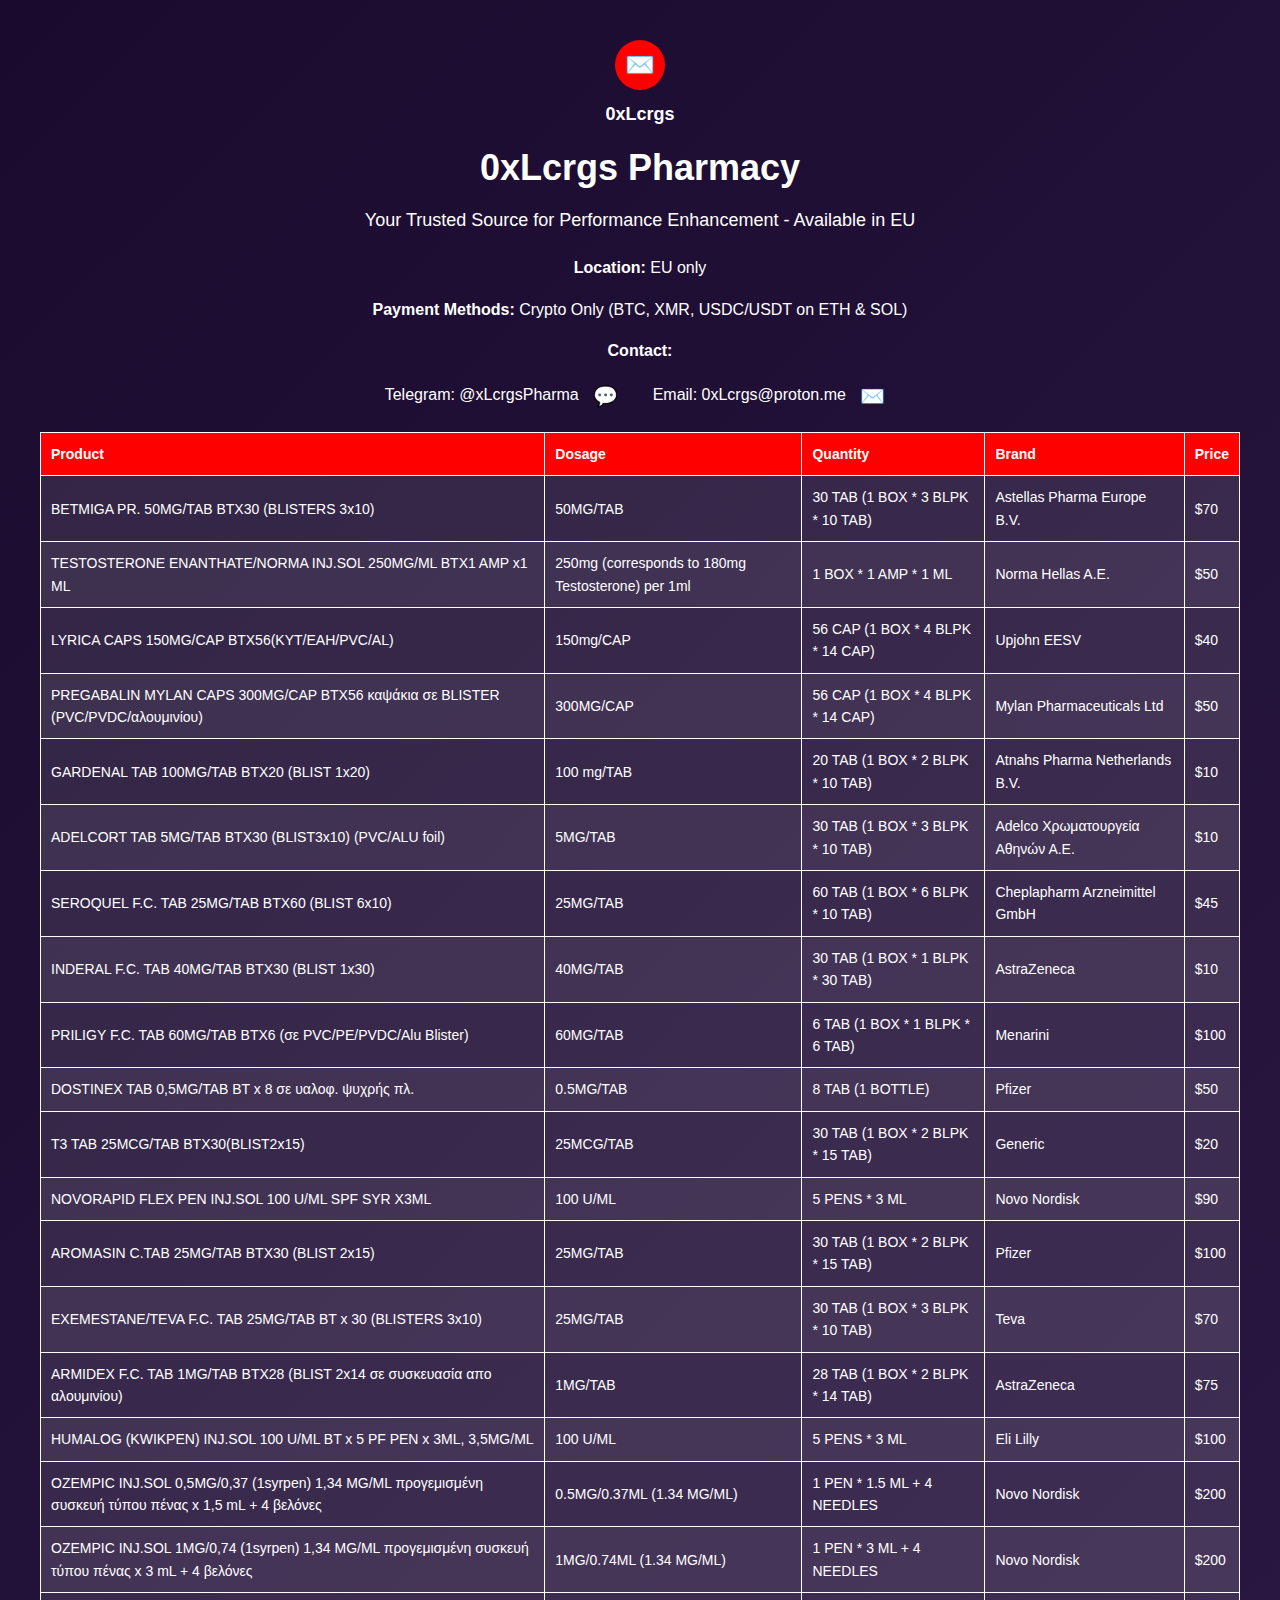
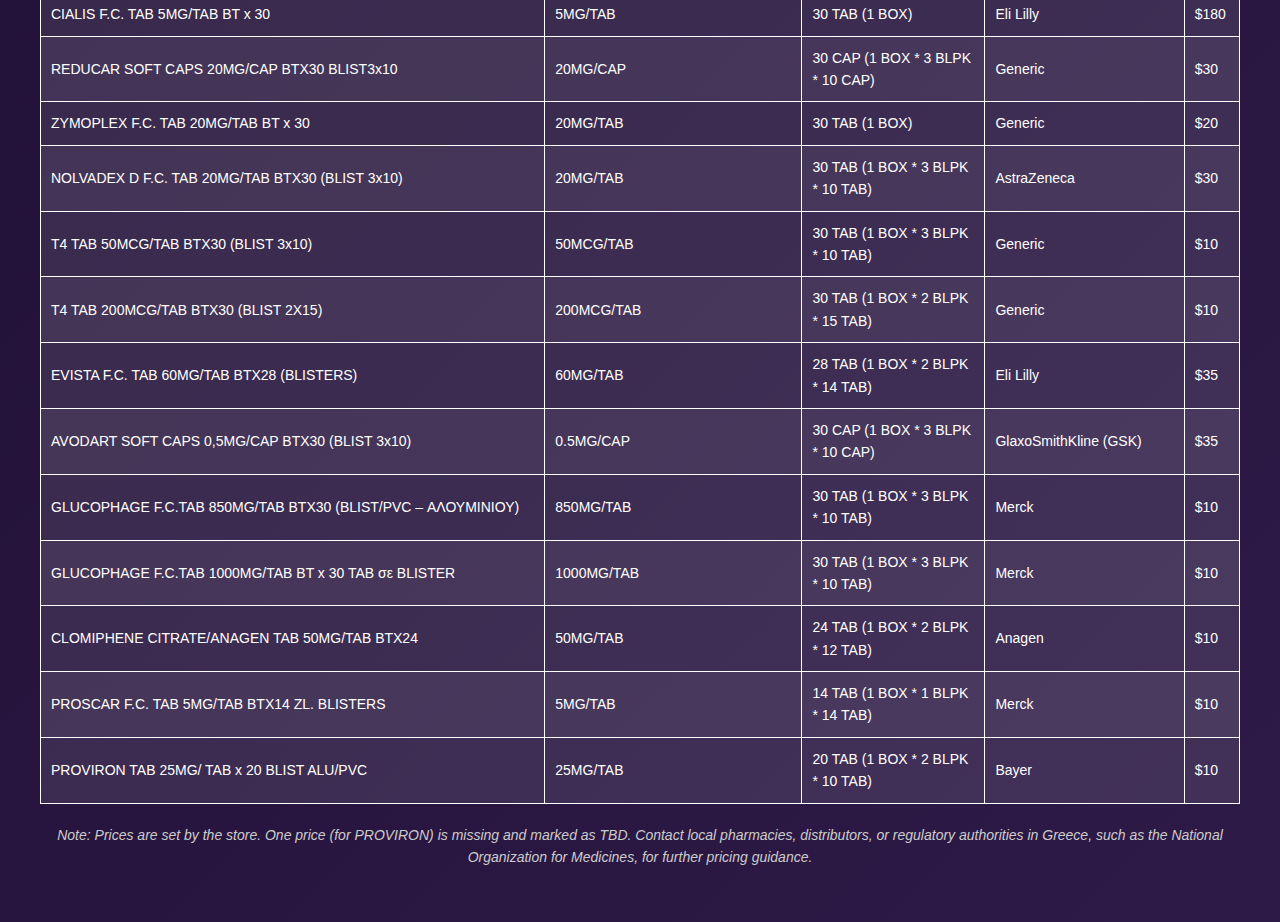
<file: public/prices.html>
<!DOCTYPE html>
<html lang="en">
<head>
    <meta charset="UTF-8">
    <meta name="viewport" content="width=device-width, initial-scale=1.0">
    <title>Store Price List</title>
    <style>
        body {
            font-family: 'Arial', sans-serif;
            margin: 0;
            padding: 40px;
            background: linear-gradient(135deg, #1a0b2e 0%, #2e1a47 100%);
            color: #ffffff;
            line-height: 1.6;
        }
        .container {
            max-width: 1200px;
            margin: 0 auto;
            text-align: center;
        }
        .logo {
            display: inline-flex;
            align-items: center;
            justify-content: center;
            width: 50px;
            height: 50px;
            background-color: #ff0000;
            border-radius: 50%;
            font-size: 24px;
            margin-bottom: 10px;
        }
        .logo::before {
            content: '✉️';
            font-size: 24px;
        }
        .logo-text {
            font-size: 18px;
            font-weight: bold;
            margin-bottom: 10px;
        }
        h1 {
            font-size: 36px;
            font-weight: bold;
            margin: 10px 0;
        }
        .subtitle {
            font-size: 18px;
            margin-bottom: 20px;
        }
        .contact-info {
            font-size: 16px;
            margin-bottom: 20px;
        }
        .contact-info span {
            display: inline-block;
            margin: 0 10px;
        }
        .contact-info .icon {
            font-size: 20px;
            vertical-align: middle;
        }
        table {
            width: 100%;
            border-collapse: collapse;
            margin-top: 20px;
            background-color: rgba(255, 255, 255, 0.1);
        }
        th, td {
            border: 1px solid #ffffff;
            padding: 10px;
            text-align: left;
            font-size: 14px;
        }
        th {
            background-color: #ff0000;
            color: #ffffff;
            font-weight: bold;
        }
        td {
            color: #ffffff;
        }
        tr:nth-child(even) {
            background-color: rgba(255, 255, 255, 0.05);
        }
        .note {
            margin-top: 20px;
            font-style: italic;
            font-size: 14px;
            color: #cccccc;
        }
        @media print {
            body {
                background: none;
                padding: 20px;
            }
            .container {
                max-width: 100%;
            }
            table {
                background-color: transparent;
            }
            th {
                background-color: #ff0000;
            }
            tr:nth-child(even) {
                background-color: #f9f9f9;
            }
            th, td {
                color: #000000;
                border: 1px solid #000000;
            }
            .note {
                color: #555555;
            }
        }
    </style>
</head>
<body>
    <div class="container">
        <div class="logo"></div>
        <div class="logo-text">0xLcrgs</div>
        <h1>0xLcrgs Pharmacy</h1>
        <div class="subtitle">Your Trusted Source for Performance Enhancement - Available in EU</div>
        <div class="contact-info">
            <p><strong>Location:</strong> EU only</p>
            <p><strong>Payment Methods:</strong> Crypto Only (BTC, XMR, USDC/USDT on ETH & SOL)</p>
            <p><strong>Contact:</strong></p>
            <span>Telegram: @xLcrgsPharma <span class="icon">💬</span></span>
            <span>Email: 0xLcrgs@proton.me <span class="icon">✉️</span></span>
        </div>
        <table>
            <thead>
                <tr>
                    <th>Product</th>
                    <th>Dosage</th>
                    <th>Quantity</th>
                    <th>Brand</th>
                    <th>Price</th>
                </tr>
            </thead>
            <tbody>
                <!-- Mirabegron -->
                <tr>
                    <td>BETMIGA PR. 50MG/TAB BTX30 (BLISTERS 3x10)</td>
                    <td>50MG/TAB</td>
                    <td>30 TAB (1 BOX * 3 BLPK * 10 TAB)</td>
                    <td>Astellas Pharma Europe B.V.</td>
                    <td>$70</td>
                </tr>
                <!-- Testosterone Enanthate -->
                <tr>
                    <td>TESTOSTERONE ENANTHATE/NORMA INJ.SOL 250MG/ML BTX1 AMP x1 ML</td>
                    <td>250mg (corresponds to 180mg Testosterone) per 1ml</td>
                    <td>1 BOX * 1 AMP * 1 ML</td>
                    <td>Norma Hellas A.E.</td>
                    <td>$50</td>
                </tr>
                <!-- Pregabalin -->
                <tr>
                    <td>LYRICA CAPS 150MG/CAP BTX56(ΚΥΤ/ΕΑΗ/PVC/AL)</td>
                    <td>150mg/CAP</td>
                    <td>56 CAP (1 BOX * 4 BLPK * 14 CAP)</td>
                    <td>Upjohn EESV</td>
                    <td>$40</td>
                </tr>
                <tr>
                    <td>PREGABALIN MYLAN CAPS 300MG/CAP BTX56 καψάκια σε BLISTER (PVC/PVDC/αλουμινίου)</td>
                    <td>300MG/CAP</td>
                    <td>56 CAP (1 BOX * 4 BLPK * 14 CAP)</td>
                    <td>Mylan Pharmaceuticals Ltd</td>
                    <td>$50</td>
                </tr>
                <!-- Phenobarbital -->
                <tr>
                    <td>GARDENAL TAB 100MG/TAB BTX20 (BLIST 1x20)</td>
                    <td>100 mg/TAB</td>
                    <td>20 TAB (1 BOX * 2 BLPK * 10 TAB)</td>
                    <td>Atnahs Pharma Netherlands B.V.</td>
                    <td>$10</td>
                </tr>
                <!-- Prednisolone -->
                <tr>
                    <td>ADELCORT TAB 5MG/TAB BTX30 (BLIST3x10) (PVC/ALU foil)</td>
                    <td>5MG/TAB</td>
                    <td>30 TAB (1 BOX * 3 BLPK * 10 TAB)</td>
                    <td>Adelco Χρωματουργεία Αθηνών Α.Ε.</td>
                    <td>$10</td>
                </tr>
                <!-- Quetiapine -->
                <tr>
                    <td>SEROQUEL F.C. TAB 25MG/TAB BTX60 (BLIST 6x10)</td>
                    <td>25MG/TAB</td>
                    <td>60 TAB (1 BOX * 6 BLPK * 10 TAB)</td>
                    <td>Cheplapharm Arzneimittel GmbH</td>
                    <td>$45</td>
                </tr>
                <!-- Propranolol -->
                <tr>
                    <td>INDERAL F.C. TAB 40MG/TAB BTX30 (BLIST 1x30)</td>
                    <td>40MG/TAB</td>
                    <td>30 TAB (1 BOX * 1 BLPK * 30 TAB)</td>
                    <td>AstraZeneca</td>
                    <td>$10</td>
                </tr>
                <!-- Dapoxetine -->
                <tr>
                    <td>PRILIGY F.C. TAB 60MG/TAB BTX6 (σε PVC/PE/PVDC/Alu Blister)</td>
                    <td>60MG/TAB</td>
                    <td>6 TAB (1 BOX * 1 BLPK * 6 TAB)</td>
                    <td>Menarini</td>
                    <td>$100</td>
                </tr>
                <!-- Cabergoline -->
                <tr>
                    <td>DOSTINEX TAB 0,5MG/TAB BT x 8 σε υαλοφ. ψυχρής πλ.</td>
                    <td>0.5MG/TAB</td>
                    <td>8 TAB (1 BOTTLE)</td>
                    <td>Pfizer</td>
                    <td>$50</td>
                </tr>
                <!-- Liothyronine (T3) -->
                <tr>
                    <td>T3 TAB 25MCG/TAB BTX30(BLIST2x15)</td>
                    <td>25MCG/TAB</td>
                    <td>30 TAB (1 BOX * 2 BLPK * 15 TAB)</td>
                    <td>Generic</td>
                    <td>$20</td>
                </tr>
                <!-- Insulin Aspart -->
                <tr>
                    <td>NOVORAPID FLEX PEN INJ.SOL 100 U/ML SPF SYR X3ML</td>
                    <td>100 U/ML</td>
                    <td>5 PENS * 3 ML</td>
                    <td>Novo Nordisk</td>
                    <td>$90</td>
                </tr>
                <!-- Exemestane -->
                <tr>
                    <td>AROMASIN C.TAB 25MG/TAB BTX30 (BLIST 2x15)</td>
                    <td>25MG/TAB</td>
                    <td>30 TAB (1 BOX * 2 BLPK * 15 TAB)</td>
                    <td>Pfizer</td>
                    <td>$100</td>
                </tr>
                <tr>
                    <td>EXEMESTANE/TEVA F.C. TAB 25MG/TAB BT x 30 (BLISTERS 3x10)</td>
                    <td>25MG/TAB</td>
                    <td>30 TAB (1 BOX * 3 BLPK * 10 TAB)</td>
                    <td>Teva</td>
                    <td>$70</td>
                </tr>
                <!-- Anastrozole -->
                <tr>
                    <td>ARMIDEX F.C. TAB 1MG/TAB BTX28 (BLIST 2x14 σε συσκευασία απο αλουμινίου)</td>
                    <td>1MG/TAB</td>
                    <td>28 TAB (1 BOX * 2 BLPK * 14 TAB)</td>
                    <td>AstraZeneca</td>
                    <td>$75</td>
                </tr>
                <!-- Insulin Lispro -->
                <tr>
                    <td>HUMALOG (KWIKPEN) INJ.SOL 100 U/ML BT x 5 PF PEN x 3ML, 3,5MG/ML</td>
                    <td>100 U/ML</td>
                    <td>5 PENS * 3 ML</td>
                    <td>Eli Lilly</td>
                    <td>$100</td>
                </tr>
                <!-- Semaglutide -->
                <tr>
                    <td>OZEMPIC INJ.SOL 0,5MG/0,37 (1syrpen) 1,34 MG/ML προγεμισμένη συσκευή τύπου πένας x 1,5 mL + 4 βελόνες</td>
                    <td>0.5MG/0.37ML (1.34 MG/ML)</td>
                    <td>1 PEN * 1.5 ML + 4 NEEDLES</td>
                    <td>Novo Nordisk</td>
                    <td>$200</td>
                </tr>
                <tr>
                    <td>OZEMPIC INJ.SOL 1MG/0,74 (1syrpen) 1,34 MG/ML προγεμισμένη συσκευή τύπου πένας x 3 mL + 4 βελόνες</td>
                    <td>1MG/0.74ML (1.34 MG/ML)</td>
                    <td>1 PEN * 3 ML + 4 NEEDLES</td>
                    <td>Novo Nordisk</td>
                    <td>$200</td>
                </tr>
                <!-- Tadalafil -->
                <tr>
                    <td>CIALIS F.C. TAB 5MG/TAB BT x 30</td>
                    <td>5MG/TAB</td>
                    <td>30 TAB (1 BOX)</td>
                    <td>Eli Lilly</td>
                    <td>$180</td>
                </tr>
                <!-- Isotretinoin -->
                <tr>
                    <td>REDUCAR SOFT CAPS 20MG/CAP BTX30 BLIST3x10</td>
                    <td>20MG/CAP</td>
                    <td>30 CAP (1 BOX * 3 BLPK * 10 CAP)</td>
                    <td>Generic</td>
                    <td>$30</td>
                </tr>
                <!-- Tamoxifen -->
                <tr>
                    <td>ZYMOPLEX F.C. TAB 20MG/TAB BT x 30</td>
                    <td>20MG/TAB</td>
                    <td>30 TAB (1 BOX)</td>
                    <td>Generic</td>
                    <td>$20</td>
                </tr>
                <tr>
                    <td>NOLVADEX D F.C. TAB 20MG/TAB BTX30 (BLIST 3x10)</td>
                    <td>20MG/TAB</td>
                    <td>30 TAB (1 BOX * 3 BLPK * 10 TAB)</td>
                    <td>AstraZeneca</td>
                    <td>$30</td>
                </tr>
                <!-- Levothyroxine (T4) -->
                <tr>
                    <td>T4 TAB 50MCG/TAB BTX30 (BLIST 3x10)</td>
                    <td>50MCG/TAB</td>
                    <td>30 TAB (1 BOX * 3 BLPK * 10 TAB)</td>
                    <td>Generic</td>
                    <td>$10</td>
                </tr>
                <tr>
                    <td>T4 TAB 200MCG/TAB BTX30 (BLIST 2X15)</td>
                    <td>200MCG/TAB</td>
                    <td>30 TAB (1 BOX * 2 BLPK * 15 TAB)</td>
                    <td>Generic</td>
                    <td>$10</td>
                </tr>
                <!-- Raloxifene -->
                <tr>
                    <td>EVISTA F.C. TAB 60MG/TAB BTX28 (BLISTERS)</td>
                    <td>60MG/TAB</td>
                    <td>28 TAB (1 BOX * 2 BLPK * 14 TAB)</td>
                    <td>Eli Lilly</td>
                    <td>$35</td>
                </tr>
                <!-- Dutasteride -->
                <tr>
                    <td>AVODART SOFT CAPS 0,5MG/CAP BTX30 (BLIST 3x10)</td>
                    <td>0.5MG/CAP</td>
                    <td>30 CAP (1 BOX * 3 BLPK * 10 CAP)</td>
                    <td>GlaxoSmithKline (GSK)</td>
                    <td>$35</td>
                </tr>
                <!-- Metformin -->
                <tr>
                    <td>GLUCOPHAGE F.C.TAB 850MG/TAB BTX30 (BLIST/PVC – ΑΛΟΥΜΙΝΙΟΥ)</td>
                    <td>850MG/TAB</td>
                    <td>30 TAB (1 BOX * 3 BLPK * 10 TAB)</td>
                    <td>Merck</td>
                    <td>$10</td>
                </tr>
                <tr>
                    <td>GLUCOPHAGE F.C.TAB 1000MG/TAB BT x 30 TAB σε BLISTER</td>
                    <td>1000MG/TAB</td>
                    <td>30 TAB (1 BOX * 3 BLPK * 10 TAB)</td>
                    <td>Merck</td>
                    <td>$10</td>
                </tr>
                <!-- Clomiphene Citrate -->
                <tr>
                    <td>CLOMIPHENE CITRATE/ANAGEN TAB 50MG/TAB BTX24</td>
                    <td>50MG/TAB</td>
                    <td>24 TAB (1 BOX * 2 BLPK * 12 TAB)</td>
                    <td>Anagen</td>
                    <td>$10</td>
                </tr>
                <!-- Finasteride -->
                <tr>
                    <td>PROSCAR F.C. TAB 5MG/TAB BTX14 ZL. BLISTERS</td>
                    <td>5MG/TAB</td>
                    <td>14 TAB (1 BOX * 1 BLPK * 14 TAB)</td>
                    <td>Merck</td>
                    <td>$10</td>
                </tr>
                <!-- Mesterolone -->
                <tr>
                    <td>PROVIRON TAB 25MG/ TAB x 20 BLIST ALU/PVC</td>
                    <td>25MG/TAB</td>
                    <td>20 TAB (1 BOX * 2 BLPK * 10 TAB)</td>
                    <td>Bayer</td>
                    <td>$10</td>
                </tr>
            </tbody>
        </table>
        <p class="note">Note: Prices are set by the store. One price (for PROVIRON) is missing and marked as TBD. Contact local pharmacies, distributors, or regulatory authorities in Greece, such as the National Organization for Medicines, for further pricing guidance.</p>
    </div>
</body>
</html>
</file>
